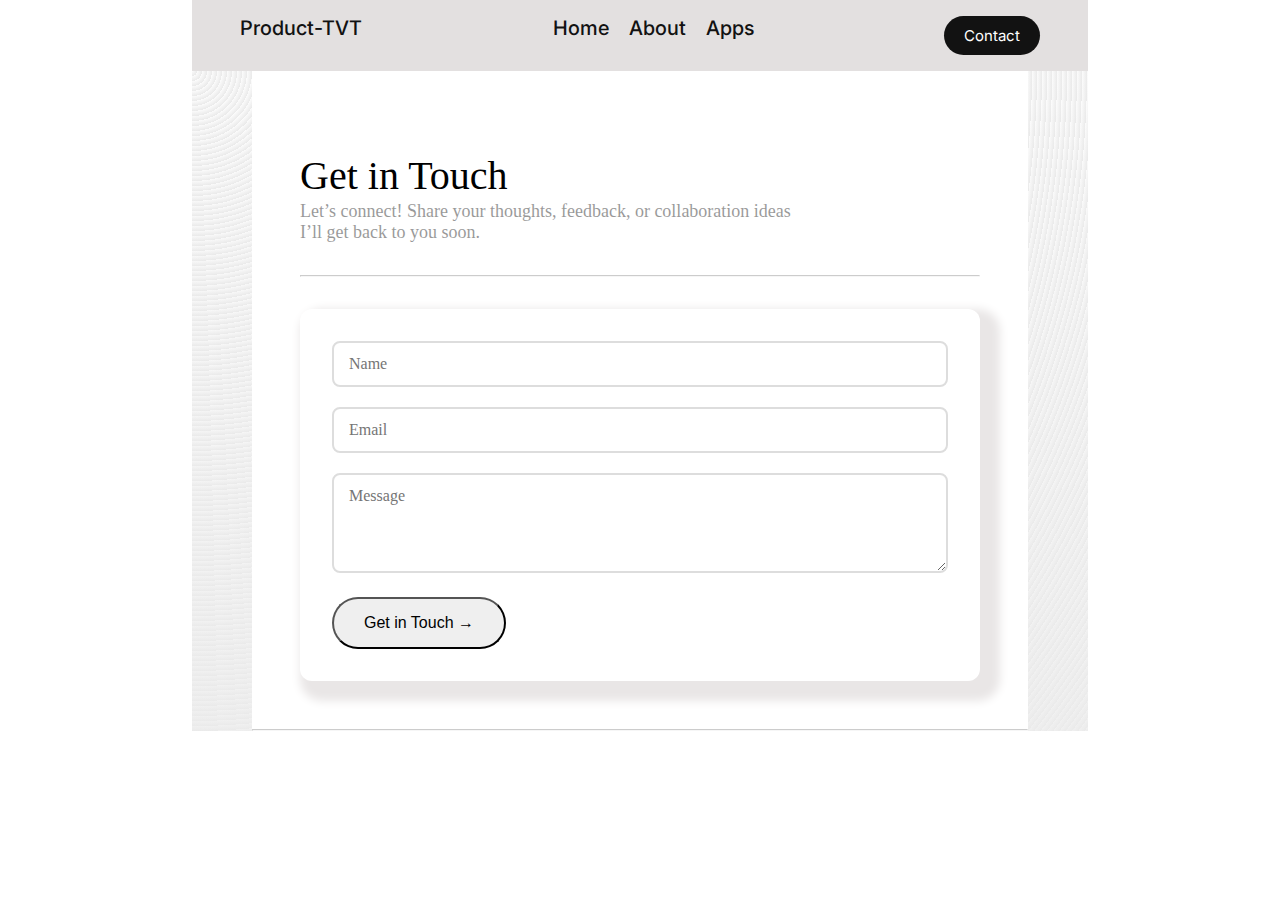
<file: contact.html>
<!DOCTYPE html>
<html lang="en">
  <head>
    <meta charset="UTF-8" />
    <meta name="viewport" content="width=device-width, initial-scale=1.0" />
    <meta name="description" content="Get in touch with Vinay Parit for collaborations, freelance opportunities, or professional inquiries. Let's create something amazing together.">
    <meta name="keywords" content="contact, connect, hire Vinay Parit, collaboration, freelance, inquiries">
<link rel="icon" type="image/x-icon" href="../images/vinay-img.jpeg">
    <title>Contact| Vinay Parit</title>
    <link rel="stylesheet" href="./contact.css" />
    <script src="./contact.js" defer></script>
  </head>
  <body>
    <div class="main">
      <!-- <header>
        <nav>
          
          <div class="logo"><a href="/index.html">Vinay</a></div>

          <div class="menu">
            <div class="work">
              <p><a href="./work.html">Work</a></p>
            </div>
            <div class="contact-btn">
              <a href="./contact.html"><button>Contact</button></a>
            </div>
          </div>
        </nav>
      </header> -->
      <div class="header">
        <nav class="nav">
          <div class="logo"><a href="/index.html">Product-TVT</a></div>
          <div class="menu">
            <ul class="menu-head">
              <li><a href="/index.html">Home</a></li>
              <li><a href="">About</a></li>
              <li><a href="">Apps</a></li>
            </ul>
          </div>

          <div class="btn-menu">
            <button class="btn-menu-ct">
              <a href="./contact.html">Contact</a>
            </button>
          </div>
        </nav>
      </div>

      <div class="outer">
        <div class="middle">
          <div class="inner">
            <section class="contact-section">
              <div class="contact">
                
                <h2>
                  <span>Get</span> in
                  Touch 
                  
                </h2>
                <h3>
                 Let’s connect! Share your thoughts, feedback, or collaboration ideas <br> I’ll get back to you soon.
                </h3>
                
              </div>

              <hr />
              <div class="contact-form">
                <form id="contactForm">
                  <input type="text" name="name" id="name" placeholder="Name" required />

                  <input
                  id="email"
                    type="email"
                    name="email"
                    placeholder="Email"
                    required
                  />
                  
                  <textarea
                  id="message"
                    name="message"
                    rows="4"
                    placeholder="Message"
                    required
                  ></textarea>
                  <button type="submit">Get in Touch →</button>
                </form>
              </div>
            </section>

            <hr>
            <!-- <div class="connect">
              <h3>let's Connect</h3>
              <h2>Find me on these platforms</h2>
              <div class="social">
                <a href="https://www.linkedin.com/in/vinay-parit/"
                    ><svg stroke="currentColor" fill="currentColor" stroke-width="0" viewBox="0 0 448 512" height="22" width="22" xmlns="http://www.w3.org/2000/svg"><path d="M416 32H31.9C14.3 32 0 46.5 0 64.3v383.4C0 465.5 14.3 480 31.9 480H416c17.6 0 32-14.5 32-32.3V64.3c0-17.8-14.4-32.3-32-32.3zM135.4 416H69V202.2h66.5V416zm-33.2-243c-21.3 0-38.5-17.3-38.5-38.5S80.9 96 102.2 96c21.2 0 38.5 17.3 38.5 38.5 0 21.3-17.2 38.5-38.5 38.5zm282.1 243h-66.4V312c0-24.8-.5-56.7-34.5-56.7-34.6 0-39.9 27-39.9 54.9V416h-66.4V202.2h63.7v29.2h.9c8.9-16.8 30.6-34.5 62.9-34.5 67.2 0 79.7 44.3 79.7 101.9V416z"></path></svg><p>Linkedin</p></a>
                  <a href="https://github.com/vinay-parit"
                    ><svg
                      stroke="currentColor"
                      fill="currentColor"
                      stroke-width="0"
                      viewBox="0 0 496 512"
                      height="22"
                      width="22"
                      xmlns="http://www.w3.org/2000/svg"
                    >
                      <path
                        d="M165.9 397.4c0 2-2.3 3.6-5.2 3.6-3.3.3-5.6-1.3-5.6-3.6 0-2 2.3-3.6 5.2-3.6 3-.3 5.6 1.3 5.6 3.6zm-31.1-4.5c-.7 2 1.3 4.3 4.3 4.9 2.6 1 5.6 0 6.2-2s-1.3-4.3-4.3-5.2c-2.6-.7-5.5.3-6.2 2.3zm44.2-1.7c-2.9.7-4.9 2.6-4.6 4.9.3 2 2.9 3.3 5.9 2.6 2.9-.7 4.9-2.6 4.6-4.6-.3-1.9-3-3.2-5.9-2.9zM244.8 8C106.1 8 0 113.3 0 252c0 110.9 69.8 205.8 169.5 239.2 12.8 2.3 17.3-5.6 17.3-12.1 0-6.2-.3-40.4-.3-61.4 0 0-70 15-84.7-29.8 0 0-11.4-29.1-27.8-36.6 0 0-22.9-15.7 1.6-15.4 0 0 24.9 2 38.6 25.8 21.9 38.6 58.6 27.5 72.9 20.9 2.3-16 8.8-27.1 16-33.7-55.9-6.2-112.3-14.3-112.3-110.5 0-27.5 7.6-41.3 23.6-58.9-2.6-6.5-11.1-33.3 2.6-67.9 20.9-6.5 69 27 69 27 20-5.6 41.5-8.5 62.8-8.5s42.8 2.9 62.8 8.5c0 0 48.1-33.6 69-27 13.7 34.7 5.2 61.4 2.6 67.9 16 17.7 25.8 31.5 25.8 58.9 0 96.5-58.9 104.2-114.8 110.5 9.2 7.9 17 22.9 17 46.4 0 33.7-.3 75.4-.3 83.6 0 6.5 4.6 14.4 17.3 12.1C428.2 457.8 496 362.9 496 252 496 113.3 383.5 8 244.8 8zM97.2 352.9c-1.3 1-1 3.3.7 5.2 1.6 1.6 3.9 2.3 5.2 1 1.3-1 1-3.3-.7-5.2-1.6-1.6-3.9-2.3-5.2-1zm-10.8-8.1c-.7 1.3.3 2.9 2.3 3.9 1.6 1 3.6.7 4.3-.7.7-1.3-.3-2.9-2.3-3.9-2-.6-3.6-.3-4.3.7zm32.4 35.6c-1.6 1.3-1 4.3 1.3 6.2 2.3 2.3 5.2 2.6 6.5 1 1.3-1.3.7-4.3-1.3-6.2-2.2-2.3-5.2-2.6-6.5-1zm-11.4-14.7c-1.6 1-1.6 3.6 0 5.9 1.6 2.3 4.3 3.3 5.6 2.3 1.6-1.3 1.6-3.9 0-6.2-1.4-2.3-4-3.3-5.6-2z"
                      ></path></svg> <p>GitHub</p></a>
                  <a href="https://x.com/Vinay__parit"><svg stroke="currentColor" fill="currentColor" stroke-width="0" viewBox="0 0 512 512" height="22" width="22" xmlns="http://www.w3.org/2000/svg"><path d="M389.2 48h70.6L305.6 224.2 487 464H345L233.7 318.6 106.5 464H35.8L200.7 275.5 26.8 48H172.4L272.9 180.9 389.2 48zM364.4 421.8h39.1L151.1 88h-42L364.4 421.8z"></path></svg> <p>Twitter</p></a>
                 
              </div>
              <hr>
            </div>
            <div class="footer">
               <h3>Designed & Developed by Vinay Parit <br>
                  © 2025. All rights reserved.</h3>
            </div> -->
          </div>
        </div>
      </div>
    </div>
  </body>
</html>
</file>
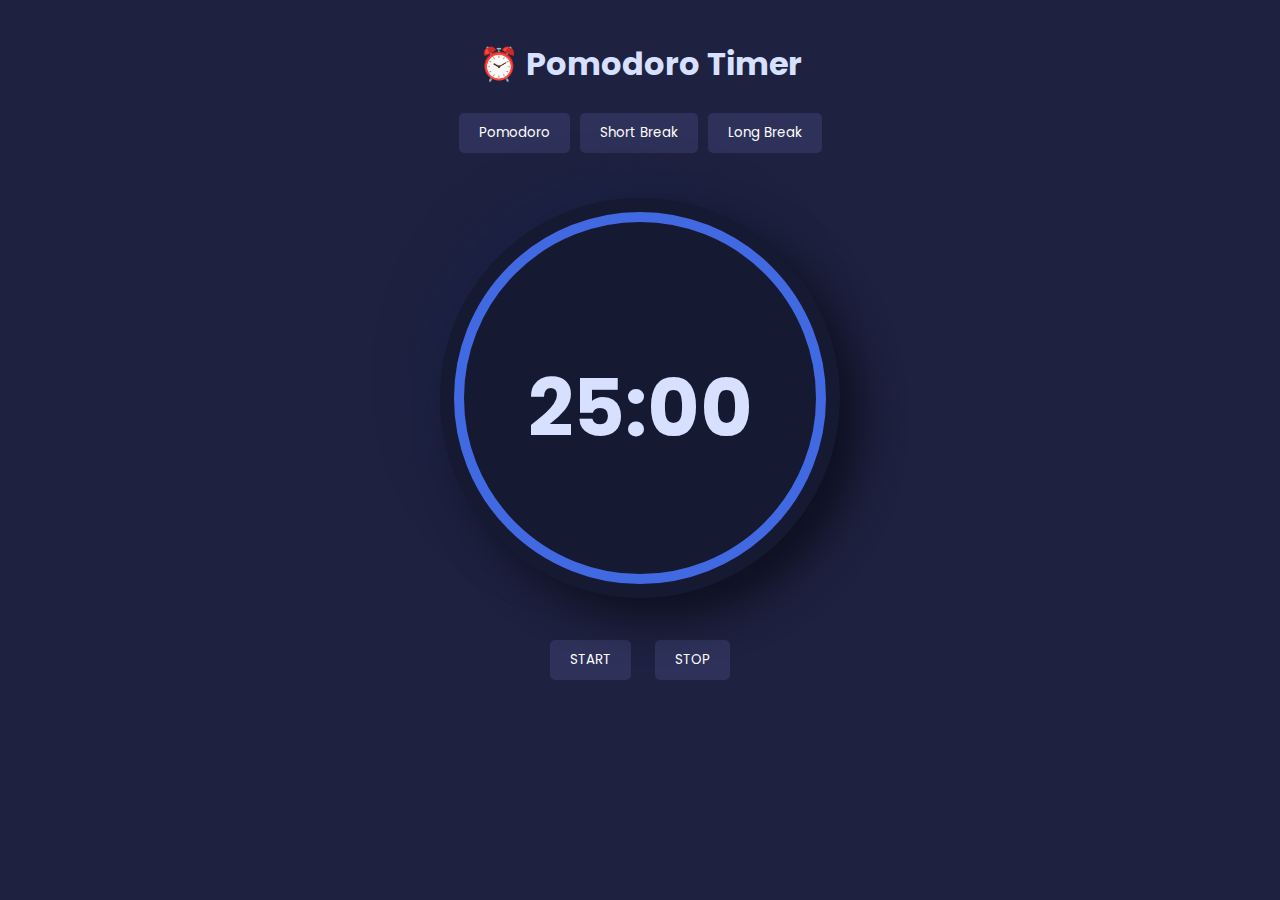
<file: Pages/Pomodoro.html>
<!DOCTYPE html>
<html lang="en">

<head>
    <meta charset="UTF-8">
    <meta name="viewport" content="width=device-width, initial-scale=1.0">
    <title>Pomodoro Timer | Focus</title>
    <link rel="stylesheet" href="/css/Pomodoro.css">
</head>

<body>

    <div id="timer-message">Please select a timer before starting.</div>

    <div class="container">
        <div class="timer">
            <h1>⏰ Pomodoro Timer</h1>

            <div class="button-container">
                <button class="button" id="pomodoro-session">Pomodoro</button>
                <button class="button" id="short-break">Short Break</button>
                <button class="button" id="long-break">Long Break</button>
            </div>

            <main>
                <div class="pomodoro">
                    <div id="pomodoro-timer" class="timer-display" data-duration="25.00">
                        <h1 class="time">25:00</h1>
                    </div>

                    <div id="short-timer" class="timer-display" data-duration="5.00">
                        <h1 class="time">5:00</h1>
                    </div>

                    <div id="long-timer" class="timer-display" data-duration="10.00">
                        <h1 class="time">10:00</h1>
                    </div>
                </div>
            </main>

            <div class="buttons">
                <button id="start">START</button>
                <button id="stop">STOP</button>
            </div>
        </div>
    </div>

    <!-- JS -->
    <script src="/Pomodoro/script.js"></script>
</body>

</html>
</file>
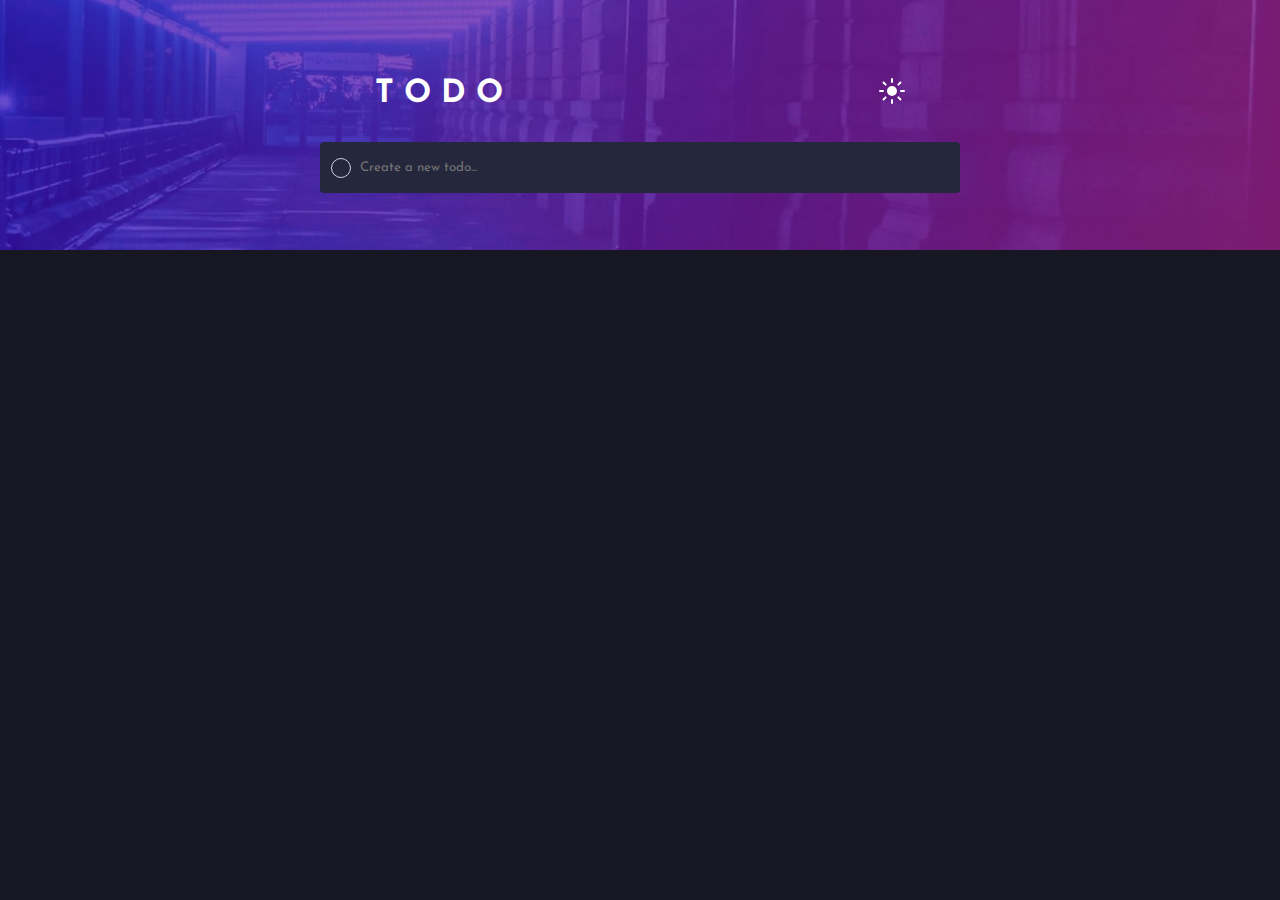
<file: Pages/todo.html>
<!DOCTYPE html>
<html lang="en">
  <head>
    <meta charset="UTF-8" />
    <meta name="viewport" content="width=device-width, initial-scale=1.0" />
    <!-- displays site properly based on user's device -->

    <link
      rel="icon"
      type="image/png"
      sizes="32x32"
      href="./images/favicon-32x32.png"
    />
    <link rel="stylesheet" href="/css/todo.css" />

    <title>Todo app</title>
    <script src="../todo-app-main/script.js" defer></script>
  </head>
  <body>
    <div class="bg">
      <img class="dark" src="/todo-app-main/images/bg-desktop-dark.jpg" alt="dark-bg" />
      <img
        class="mob-dark"
        src="/todo-app-main/images/bg-mobile-dark.jpg"
        alt="mob-dark-bg"
      />
      <img class="light" src="/todo-app-main/images/bg-desktop-light.jpg" alt="light-bg" />
      <img
        class="mob-light"
        src="/todo-app-main/images/bg-mobile-light.jpg"
        alt="mob-light-bg"
      />
    </div>

    <div class="header">
      <h1 class="heading">T O D O</h1>
      <div class="theme">
        <img class="sun" src="/todo-app-main/images/icon-sun.svg" alt="sun" />
        <img class="moon" src="/todo-app-main/images/icon-moon.svg" alt="moon" />
      </div>
    </div>

    <div class="todo">
      <div class="todo-input">
        <div class="circle-input"></div>
        <input type="text" id="input" placeholder="Create a new todo..." />
      </div>
    </div>

    <div class="todo-list-parent">
      <div class="todo-list"></div>
    </div>

    <div class="bottom">
      <div class="content">
        <div class="counter">0 items left</div>
        <div class="filter">
          <button class="all">All</button>
          <button class="active">Active</button>
          <button class="completed">Completed</button>
          <button class="Clear-completed">Clear completed</button>
        </div>
      </div>
    </div>
    <div class="mobile-filter">
      <button class="all mob-all">All</button>
      <button class="active active-all">Active</button>
      <button class="completed completed-all">Completed</button>
    </div>

    <!-- <div class="attribution">
    Challenge by <a href="https://www.frontendmentor.io?ref=challenge" target="_blank">Frontend Mentor</a>. 
    Coded by <a href="#">Your Name Here</a>.
  </div> -->
  </body>
</html>
</file>
<file: contact.css>
@import url("https://fonts.googleapis.com/css2?family=Inter:ital,opsz,wght@0,14..32,100..900;1,14..32,100..900&display=swap");

:root {
  --black: #121212;
  --font-family: "Inter", sans-serif;
  --Black: #000000;
  --White: white;
  --body-color: #ffffff;
  --Poppins: "Poppins";
  --Instrument-Serif: "Instrument Serif";
  /* --font-family: "Poppins", sans-serif; */
}

* {
  margin: 0;
  padding: 0;
  box-sizing: border-box;
}

body {
  color: var(--Black);
  background-color: var(--body-color);
}

/* header {
  background-color: var(--White);
  display: flex;
  justify-content: center;
  align-items: center;
}

nav {
  max-width: 896px;
  width: 100%;
  padding: 1rem 1rem;
  display: flex;
  justify-content: space-between;
  align-items: center;
}

.logo a{
  font-family: var(--Instrument-Serif);
  font-size: 1.2rem;
  cursor: pointer;
  padding-top: 10px;
  font-weight: 600;
  color: var(--Black);
  text-decoration: none;
}

.menu {
  display: flex;
  gap: 20px;
  cursor: pointer;
  font-family: var(--Instrument-Serif);
  padding-top: 5px;
  color: var(--Black);
}

.menu .work {
  padding-top: 10px;
}

.work p a {
  font-size: 1.2rem;

  color: var(--Black);
  text-decoration: none;
}

.contact-btn {
  padding-top: 5px;
  cursor: pointer;
}

.contact-btn button {
  padding: 5px 20px;
  border-radius: 20px;
  font-family: var(--Instrument-Serif);
  font-size: 1rem;
  cursor: pointer;
} */

.logo a {
  text-decoration: none;
  color: var(--black);
  font-family: var(--font-family);
  font-size: 20px;
  font-weight: 500;
  /* color:var(--black); */
}

.header{
  width: 100%;
  display: flex;
  justify-content: center;
}

.nav {
  width: 896px;
  display: flex;
  justify-content: space-between;
  padding: 1rem 3rem;
  background-color: rgba(224, 221, 221, 0.913);
}

.menu-head {
  display: flex;
  gap: 20px;
}

.menu-head li {
  list-style: none;
}

.menu-head li:hover {
  border-bottom: 2px solid var(--black);
}

.menu-head li a {
  text-decoration: none;
  font-family: var(--font-family);
  color: var(--black);

  font-size: 20px;
  font-weight: 500;
}

.btn-menu-ct {
  padding: 10px 20px;
  border-radius: 20px;
  border: none;
  background-color: var(--black);
}

.btn-menu-ct a {
  font-family: var(--font-family);
  font-size: 15px;
  /* font-weight: 500; */
  text-decoration: none;
  color: white;
}


.outer {
  background-color: var(--body-color);
  width: 100%;
  display: flex;
  justify-content: center;
}

.middle {
  max-width: 896px;
  height: 100%;
  width: 100%;
  background-color: #ffffff;
  background-image: repeating-radial-gradient(circle at 0 0, transparent 0, #eaeaea 5px),
                    repeating-linear-gradient(#f5f5f555, #f0f0f0);
  display: flex;
  justify-content: center;
}

.inner {
  max-width: 776px;
  width: 100%;
  background-color: var(--body-color);
}


.contact-section {
  padding: 3rem;
}

.contact{
  padding: 2rem 0;
}

.contact p{
  opacity: .4;
  font-size: 18px;
  font-family: var(--Instrument-Serif);
}

.contact h2{
  font-family: var(--Poppins);
  font-weight: 300;
  font-size: 2.5rem;
  line-height: 50px;
}

.contact h2 span{
  font-weight: 500;
}

.contact h3{
  font-family: var(--Poppins);
  font-weight: 400;
  opacity: .4;
  font-size: 18px;
}

.info-mail{
  padding: 1rem 0;
}

.info-mail span{
  font-size: 2rem;
}

.info-mail a{
  text-decoration: none;
  color: var(--Black);
  font-size: 15px;
  font-family: var(--Poppins);
}

.info-phone span{
  font-size: 1.8rem;
}

.info-phone a{
  padding-left: 5px;
  text-decoration: none;
  color: var(--Black);
  font-size: 15px;
  font-family: var(--Poppins);
}




hr { opacity: 0.5; }


.contact-form {
  /* flex: 1; */
  /* min-width: 300px; */
  background: #fff;
  margin-top: 2rem ;
  padding: 2rem;
  border-radius: 12px;
  box-shadow: 10px 10px 10px 10px rgb(233, 230, 230);
}

.contact-form form input,
.contact-form form select,
.contact-form form textarea {
  width: 100%;
  padding: 12px 15px;
  margin-bottom: 20px;
  border: 2px solid #ddd;
  border-radius: 8px;
  font-size: 1rem;
  font-family: var(--Poppins);
}

.contact-form form textarea {
  resize: vertical;
}

.contact-form form button {
  padding: 15px 30px;
  font-size: 1rem;
  /* background: #007bff; */
  color: var(--Black);
  /* border: none; */
  border-radius: 30px;
  cursor: pointer;
  /* transition: background 0.3s ease; */
}

.contact-form form button:hover {
  background-color: rgb(211, 207, 207);
}


/* ===== Connect & Footer ===== */
.connect {
  padding: 2rem;
  background-color: var(--body-color);
}
.connect h3 {
  font-size: 2.5rem;
  font-family: var(--Instrument-Serif);
  opacity: 0.4;
  font-weight: 400;
  padding-bottom: 1rem;
  color: var(--Black);
}

.connect h2{
  font-family: var(--Poppins);
  opacity: 0.4;
  font-weight: 500;
  font-size: 20px;
}

.connect p {
  font-family: var(--Poppins);
  opacity: 0.4;
  font-weight: 500;
  font-size: 15px;
  color: var(--Black);
}

.social {
  padding: 2rem 0;
  display: flex;
  flex-direction: row;
  gap: 2rem;
}
.social a svg { color: var(--Black); }
.social a {
  color: var(--Black);
  text-decoration: none;
}

.footer {
  background-color: var(--body-color);
  padding-left: 2rem;
  padding-bottom: 2rem;
}
.footer h3 {
  text-align: center;
  font-family: var(--Poppins);
  opacity: 0.4;
  font-weight: 500;
  font-size: 15px;
  color: var(--Black);
}

@media (max-width: 715px) {

    header {
    background-color: var(--White);
    display: flex;
    justify-content: center;
    align-items: center;
    position: relative;
  }


    nav {
    max-width: 896px;
    width: 100%;
    padding: 1rem 2rem;
    display: flex;
    justify-content: space-between;
    align-items: center;
  }

}  

@media (max-width:430px){
  .connect h2{
    font-size: 18px;
    font-weight: 300;
  }

  .footer {
  background-color: var(--body-color);
  padding-left: 2rem;
  padding-bottom: 2rem;
}
.footer h3 {
  text-align: start;
  font-family: var(--Poppins);
  opacity: 0.4;
  font-weight: 500;
  font-size: 15px;
  color: var(--Black);
}
}
</file>
<file: css/Pomodoro.css>
@import url('https://fonts.googleapis.com/css2?family=Poppins:ital,wght@0,100;0,200;0,300;0,400;0,500;0,600;0,700;0,800;0,900;1,100;1,200;1,300;1,400;1,500;1,600;1,700;1,800;1,900&display=swap');

* {
    margin: 0;
    padding: 0;
    box-sizing: border-box;
    font-family: "Poppins", sans-serif;
}

body {
    background-color: #1e213f;
    color: #d7e0ff;
}

.container {
    text-align: center;
    width: 100%;
    padding: 10px 0;
}

.timer {
    display: inline-block;
    padding: 10px;
    width: 600px;
    box-sizing: border-box;
}

main {
    width: 25rem;
    height: 25rem;
    border-radius: 50%;
    text-align: center;
    margin: 0 auto;
    margin-bottom: 2rem;
}

h1 {
    font-size: 2rem;
    margin: 20px auto;
}

.button-container {
    margin-top: 20px;
    display: flex;
    justify-content: center;
}

.pomodoro {
    display: flex;
    flex-direction: column;
    justify-content: center;
    align-items: center;
    width: 100%;
    height: 100%;
    position: relative;
    margin: 2.5rem 0;
    text-align: center;
    border-radius: 50%;
    background: #151932;
    box-shadow: 20px 20px 42px #0e1021, -20px -20px 42px #1c2244;
}

.pomodoro::before {
    content: "";
    position: absolute;
    border: 10px solid royalblue;
    border-radius: 50%;
    width: 22rem;
    height: 22rem;
}

.time {
    font-size: 5rem !important;
    margin: 20px auto;
}

.button-container {
    margin-top: 20px;
    display: flex;
    justify-content: center;
}

.button {
    background-color: #2e325a;
    color: #fff;
    border: none;
    border-radius: 5px;
    padding: 10px 20px;
    margin: 5px;
    cursor: pointer;
    transition: all .2s ease-in;
}

.button.active, .button:hover {
    background-color: #020323;
}

.hidden {
    display: block;
}

.timer-display {
    font-size: 5rem;
    margin-top: 20px;
    font-weight: bold;
}

.buttons {
    margin-top: 20px;
}

#start, #stop {
    background-color: #2e325a;
    color: #fff;
    border: none;
    border-radius: 5px;
    padding: 10px 20px;
    margin: 10px;
    cursor: pointer;
    transition: all .2s ease-in;
}

#stop:hover {
    background-color: tomato;
}

#start:hover {
    background-color: #219a52;
}

#timer-message {
    color: white;
    background-color: tomato;
    display: none;
    padding: .5rem;
    font-size: 1rem;
    text-align: center;
    border-radius: 1rem;
}

/* Responsiveness */

@media screen and (min-width: 320px) and (max-width: 600px) {
    .container {
        transform: scale(0.9)
    }

    .timer {
        width: 500px;
    }
}
</file>
<file: css/todo.css>
@import url("https://fonts.googleapis.com/css2?family=Josefin+Sans:ital@0;1&display=swap");

* {
  margin: 0;
  padding: 0;
  box-sizing: border-box;
}

:root {
  /* dark theme */
  --Navy-950: hsl(235, 21%, 11%);
  --Navy-900: hsl(235, 24%, 19%);
  --Purple-300: hsl(234, 39%, 85%);
  --Purple-100: hsl(236, 33%, 92%);
  --Purple-600: hsl(235, 16%, 43%);
  --Purple-700: hsl(233, 14%, 35%);
  --Purple-800: hsl(237, 14%, 26%);
  --Gray-600: hsl(236, 9%, 61%);

  /* light theme */
  --Gray-50: hsl(0, 0%, 98%);
  --Purple-300: hsl(234, 39%, 85%);
  --Gray-300: hsl(233, 11%, 84%);
  --Gray-600: hsl(236, 9%, 61%);
  --Navy-850: hsl(235, 19%, 35%);
  --Grayish-Blue: hsl(229, 6%, 66%);
  /* font  */
  --Josefin-sans: "Josefin Sans", sans-serif;
}


   /* chatGpt code */
/* body.dark-theme {
  background-color: var(--Navy-950);
}

body.dark-theme #input {
  background-color: var(--Navy-900);
  color: white;
}

body.dark-theme .todoItem {
  background-color: var(--Navy-900);
  color: white;
}

body.light-theme {
  background-color: var(--Gray-50);
}

body.light-theme #input {
  background-color: var(--Gray-50);
  color: var(--Navy-850);
}

body.light-theme .todoItem {
  background-color: var(--Gray-50);
  color: black;
} */


body {
  width: 100%;
  height: 100%;
  background-color: var(--Navy-950);
}

.bg .dark {
  width: 100%;
  height: 250px;
}

.bg .light {
  width: 100%;
  height: 250px;
  display: none;
}



.mob-dark{
  display: none;
}

.mob-light{
  display: none;
}



.header {
  display: flex;
  justify-content: space-evenly;
  margin-top: -11rem;
}

.heading {
  color: white;
  font-family: var(--Josefin-sans);
  font-weight: 700;
}
.theme .moon {
  display: none;
  cursor: pointer;
}

.sun {
  cursor: pointer;
}

.todo {
  display: flex;
  justify-content: center;
}

#input {
  width: 40rem;
  font-family: var(--Josefin-sans);
  margin-top: 2rem;
  padding: 1.2rem 0rem 1.2rem 2.5rem;
  background-color: var(--Navy-900);
  border-radius: 4px;
  border: none;
  font-weight: 400;
  color: white;
}

.todo-input {
  position: relative;
}

.todo-input > .circle-input {
  position: absolute;
  top: 3rem;
  left: 0.7rem;
  height: 20px;
  width: 20px;
  border: 1px solid var(--Purple-300);
  border-radius: 50%;
}

.todo-list-parent {
  display: flex;
  justify-content: center;
  
}

.todo-list {
  width: 40rem;
  margin-top: 1.5rem;
  font-family: var(--Josefin-sans);
  /* border-radius: 10px; */
}

.todo-list > .todoItem {
  width: 100%;
  padding: 1.2rem 1rem 1.2rem .9rem;
  color: var(--Purple-300);
  background-color: var(--Navy-900);
  border-bottom: 1px solid var(--Gray-600);
  display: flex;
  gap: 1rem;
  /* position: relative; required for positioning cross icon */
  flex-wrap: wrap; 
}

.todoItem > span {
  flex: 1;
  word-wrap: break-word; 
  word-break: break-word; 
  white-space: normal; 
}

.todoItem > .circle {
  height: 20px;
  width: 20px;
    border: 1px solid var(--Purple-300);
  border-radius: 50%;
  /* background-color: rgb(220, 58, 174); */
}

.circle > .check-icon{
   width: 12px;
  height: 12px;
  margin: 3px 3px;
  object-fit: contain;  
  
}

.cross-icon{

  /* position: absolute;
  right: 1.5rem;
  top: 35%; */
  width: 20px;
  height: 20px;
  cursor: pointer;
}


.bottom{
  display: flex;
  justify-content: center;
  width: 100%;
}

.content {
  width: 40rem;
  display: flex;
  align-items: center;
  justify-content: space-between;
  background-color: var(--Navy-900);
  color: white;
  font-family: sans-serif;
  padding: 1rem;
  gap: 1rem;
  display: none;
}

.counter{
  /* width: 40rem; */
   font-family: var(--Josefin-sans);
  /* padding: 1.2rem 1rem 1.2rem .9rem; */
  border: none;
  font-weight: 400;
  color: white;
  
}

.filter {
  display: flex;
  gap: 0.5rem;
}

.filter button {
  background: none;
  color: white;
  padding: 0.4rem 0.8rem;
  cursor: pointer;
  background-color: transparent;
  border: none;
  font-family: var(--Josefin-sans);
}


.mobile-filter {
  display: none;
}


@media (max-width:375px) {
  body {
    width: 100%; 
    height: 100%;
  }
  .header {
  display: flex;
  justify-content: space-between;
  margin-top: -11rem;
  padding: 0rem 1.8rem;
}

  .heading {
  color: white;
  font-family: var(--Josefin-sans);
  font-weight: 700;
  font-size: 25px;
  letter-spacing: 2px;
}

  .sun{
    width: 20px;
  }
  .moon{
    width: 20px;
  }

  #input {
  width: 20rem;
  font-family: var(--Josefin-sans);
  margin-top: 2rem;
  padding: 1.2rem 0rem 1.2rem 2.5rem;
  background-color: var(--Navy-900);
  border-radius: 4px;
  border: none;
  font-weight: 400;
  color: white;
}
.todo-list{
  width: 20rem;

}
.todoText{
  font-size: 14px;
}

.content{
  width: 20rem;
  font-size: 14px;
  box-shadow: 0px;
}



  .filter >.all {
    display: none;
  }
  .filter >.active {
    display: none;
  }
  .filter >.completed {
    display: none;
  }

  .mobile-filter {
    width: 20rem;
    display: flex;
    justify-content: center;
    gap: 1rem;
    margin-top: 1rem;
    margin-left: 1.7rem;
    background-color: var(--Navy-900);
    padding: 1rem;
  }

  .mobile-filter > button {
    background: transparent;
    color: var(--Purple-300);
    border: none;
    font-family: var(--Josefin-sans);
    cursor: pointer;
    /* box-shadow: ; */
  }
}
</file>
